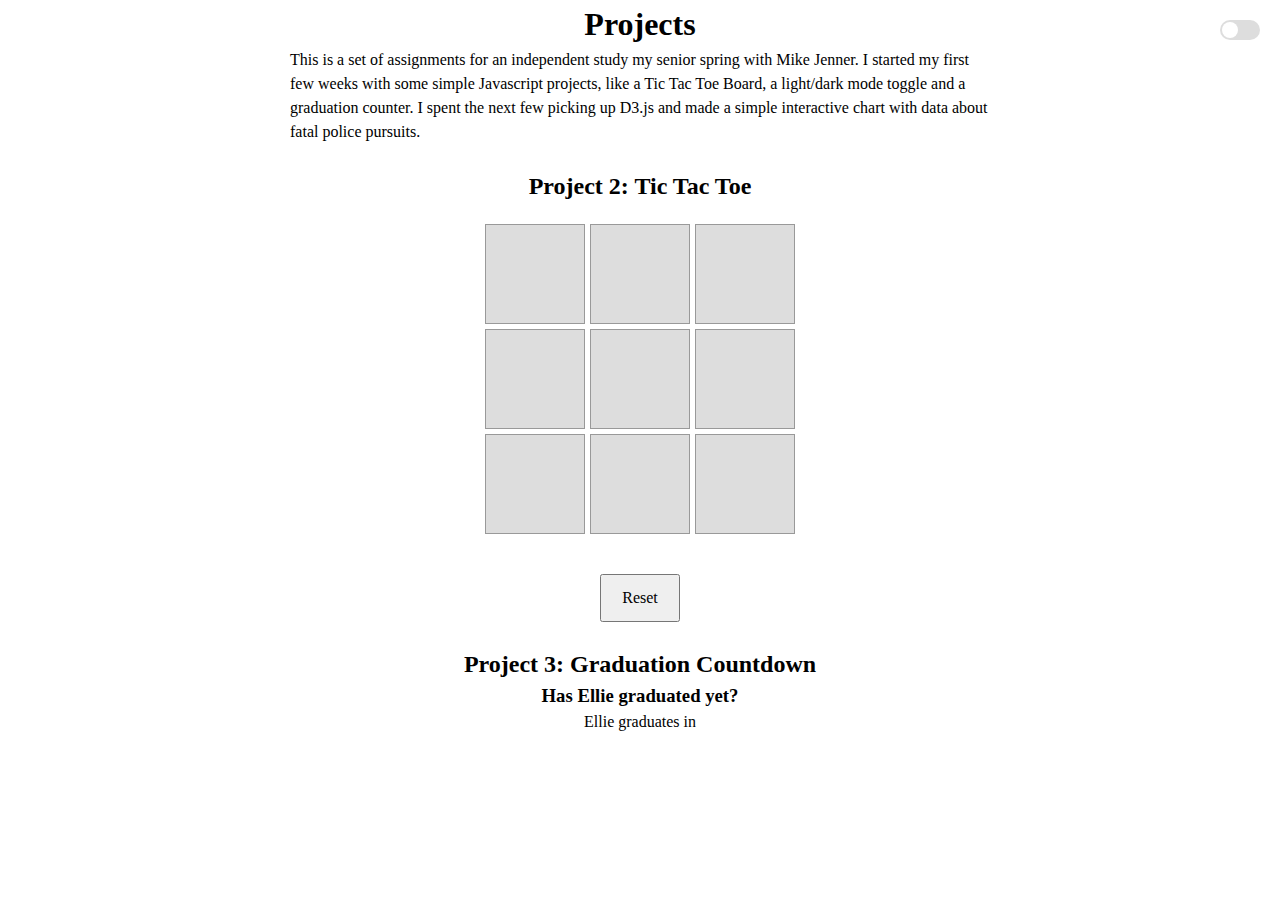
<file: index.html>
<!DOCTYPE html>
<html lang="en">
<head>
    <meta charset="UTF-8">
    <meta name="viewport" content="width=device-width, initial-scale=1.0">
    <title>Independent Study - Beginner Projects</title>
    <link rel="stylesheet" href=style.css>
</head>
<body>
<div class="toggle-container">
    <label class="switch">
        <input type="checkbox" id="theme-toggle" onclick="toggleTheme()">
        <span class="slider round"></span>
    </label>
    <label for="theme-toggle">Dark Mode</label>
</div>
<script src="scripts/toggle-script.js"></script>

    <h1>Projects</h1>
    <p>This is a set of assignments for an independent study my senior spring with Mike Jenner. I started my first few weeks with some simple Javascript projects, like a Tic Tac Toe Board, a light/dark mode toggle and a graduation counter. I spent the next few picking up D3.js and made a simple interactive chart with data about fatal police pursuits.</p>
    <br>
    <h2>Project 2: Tic Tac Toe</h2>
    <div class="tic-tac-toe-container">
        <div id="board" class="board">
            <div class="cell" onclick="handleMove(0)"></div>
            <div class="cell" onclick="handleMove(1)"></div>
            <div class="cell" onclick="handleMove(2)"></div>
            <div class="cell" onclick="handleMove(3)"></div>
            <div class="cell" onclick="handleMove(4)"></div>
            <div class="cell" onclick="handleMove(5)"></div>
            <div class="cell" onclick="handleMove(6)"></div>
            <div class="cell" onclick="handleMove(7)"></div>
            <div class="cell" onclick="handleMove(8)"></div>
        </div>
        <div id="message" class="message"></div>
        <button class="tic-tac-toe-button" onclick="resetGame()">Reset</button>
    </div>
    <script src="scripts/tic-tac-toe-script.js"></script>
    <br>
    <div class="countdown-container"></div>
    <h2>Project 3: Graduation Countdown</h2>
    <h3>Has Ellie graduated yet?</h3>
    <p>Ellie graduates in</p>
        <div id="countdown-div">
          <p id="countdown"></p>
      </div>
      <script src="scripts/countdown.js"></script>
</body>
</html>
</file>
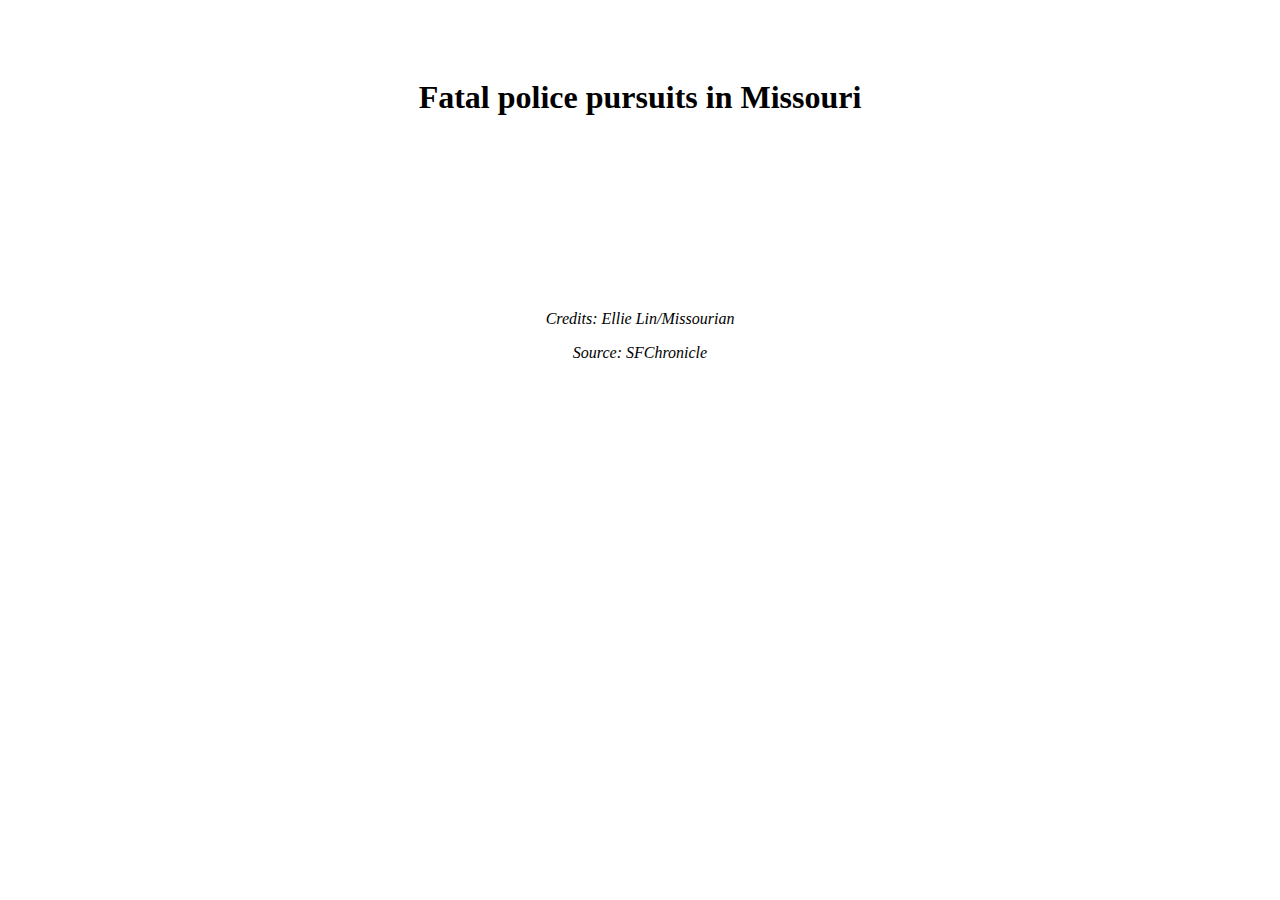
<file: llm-viz/index.html>
<!DOCTYPE html>
<html lang="en">
<head>
    <meta charset="UTF-8">
    <meta name="viewport" content="width=device-width, initial-scale=1.0">
    <title>Bar Chart with D3.js</title>
    <link rel="stylesheet" href="style.css">
</head>
<body>
    <div class="chart-container">
        <h1>Fatal police pursuits in Missouri</h1>
        <div class="chart-wrapper">
            <svg id="bar-chart"></svg>
        </div>
        <div class="credits">
            <p>Credits: Ellie Lin/Missourian</p>
            <p>Source: SFChronicle</p>
        </div>
    </div>
    <script src="https://d3js.org/d3.v6.min.js"></script>
    <script src="script.js"></script>
</body>
</html>
</file>
<file: llm-viz/style.css>
body {
    display: flex;
    flex-direction: column;
    
}

.chart-container {
    width: 600px;
    margin: 50px auto;
}

.bar {
    fill: steelblue;
}

.bar:hover {
    fill: orange;
}

.tooltip {
    position: absolute;
    background-color: rgba(0, 0, 0, 0.7);
    color: white;
    padding: 5px 10px;
    border-radius: 5px;
    pointer-events: none;
    font-size: 14px;
}
.chart-container {
    width: 600px;
    margin: 50px auto;
    text-align: center;
}

h1 {
    margin-bottom: 20px;
}

.chart-wrapper {
    position: relative;
}

.credits {
    margin-top: 20px;
    font-style: italic;
}

p {
    align-items: flex-start;
}
</file>
